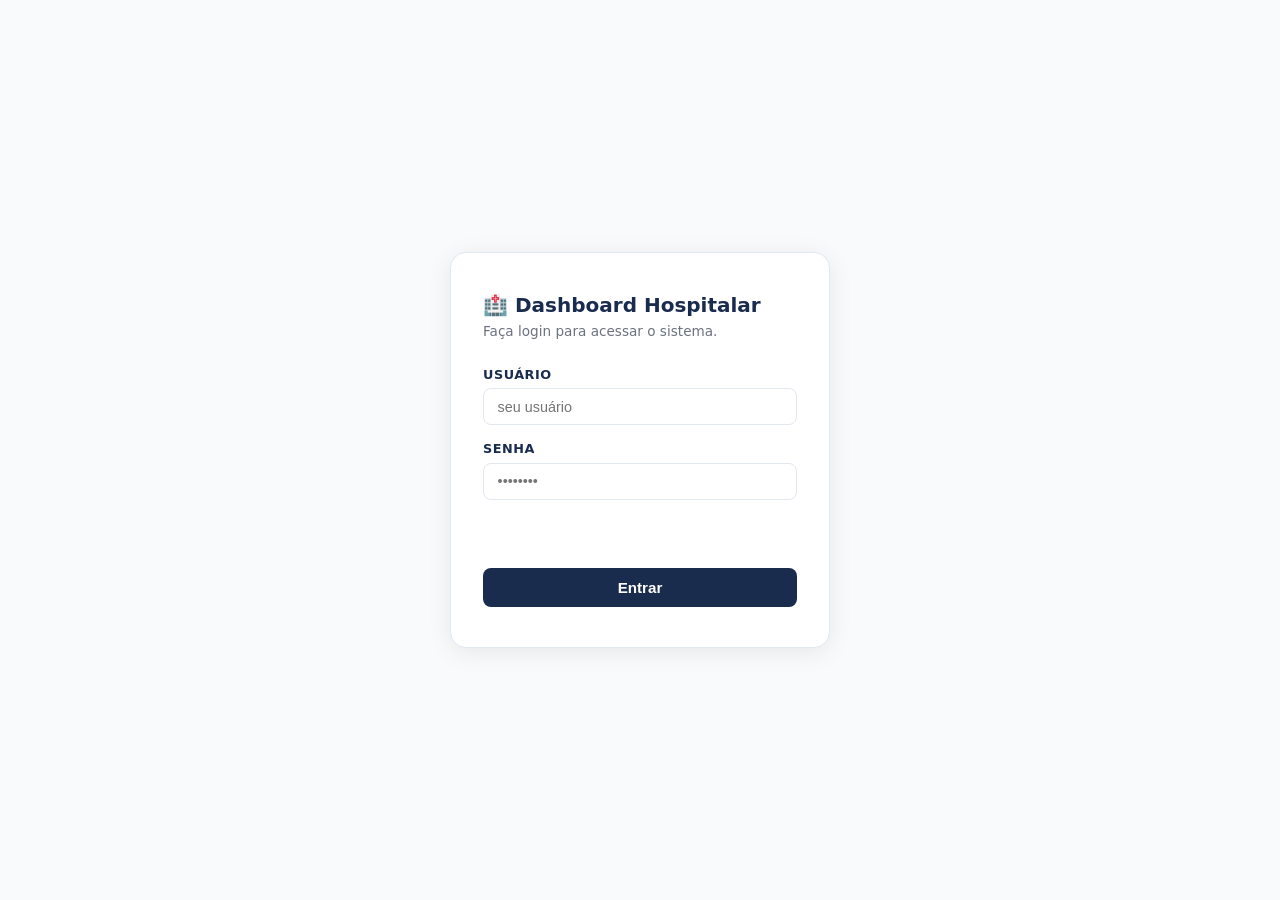
<file: dashboard/login.html>
<!DOCTYPE html>
<html lang="pt-BR">
<head>
  <meta charset="UTF-8" />
  <meta name="viewport" content="width=device-width, initial-scale=1.0" />
  <title>Login — Dashboard Hospitalar</title>
  <link rel="stylesheet" href="css/style.css" />
</head>
<body>

<div class="login-wrapper">
  <div class="login-card" role="main">
    <h1>🏥 <span>Dashboard Hospitalar</span></h1>
    <p id="login-desc">Faça login para acessar o sistema.</p>

    <form id="loginForm" novalidate aria-describedby="login-desc loginError">

      <div class="form-group">
        <label for="username">Usuário</label>
        <input
          type="text"
          id="username"
          name="username"
          placeholder="seu usuário"
          autocomplete="username"
          required
          aria-required="true"
          aria-describedby="loginError"
        />
      </div>

      <div class="form-group">
        <label for="password">Senha</label>
        <input
          type="password"
          id="password"
          name="password"
          placeholder="••••••••"
          autocomplete="current-password"
          required
          aria-required="true"
          aria-describedby="loginError"
        />
      </div>

      <p class="login-error" id="loginError" role="alert" aria-live="assertive" aria-atomic="true"></p>

      <button type="submit" class="btn-primary">Entrar</button>

    </form>
  </div>
</div>

<script src="js/login.js"></script>
</body>
</html>
</file>
<file: dashboard/css/style.css>
*, *::before, *::after { box-sizing: border-box; margin: 0; padding: 0; }

:root {
  --navy:    #1a2c4e;
  --green:   #2e7d32;
  --green-l: #e8f5e9;
  --amber:   #f59e0b;
  --red:     #dc2626;
  --gray:    #6b7280;
  --bg:      #f8fafc;
  --card:    #ffffff;
  --border:  #e2e8f0;
  --text:    #1e293b;
}

body {
  font-family: 'Segoe UI', system-ui, sans-serif;
  background: var(--bg);
  color: var(--text);
  min-height: 100vh;
}

/* ── LOGIN ── */
.login-wrapper {
  min-height: 100vh;
  display: flex;
  align-items: center;
  justify-content: center;
  background: var(--bg);
}

.login-card {
  background: var(--card);
  border: 1px solid var(--border);
  border-radius: 16px;
  padding: 2.5rem 2rem;
  width: 100%;
  max-width: 380px;
  box-shadow: 0 4px 24px rgba(0,0,0,.08);
}

.login-card h1 {
  font-size: 1.25rem;
  color: var(--navy);
  margin-bottom: .35rem;
}

.login-card p {
  font-size: .85rem;
  color: var(--gray);
  margin-bottom: 1.75rem;
}

.form-group {
  display: flex;
  flex-direction: column;
  gap: .4rem;
  margin-bottom: 1rem;
}

.form-group label {
  font-size: .8rem;
  font-weight: 600;
  color: var(--navy);
  letter-spacing: .04em;
  text-transform: uppercase;
}

.form-group input {
  border: 1px solid var(--border);
  border-radius: 8px;
  padding: .6rem .85rem;
  font-size: .9rem;
  color: var(--text);
  outline: none;
  transition: border-color .15s;
}

.form-group input:focus {
  border-color: var(--navy);
}

.login-error {
  font-size: .8rem;
  color: var(--red);
  margin-bottom: .75rem;
  min-height: 1rem;
}

.btn-primary {
  width: 100%;
  background: var(--navy);
  color: #fff;
  border: none;
  border-radius: 8px;
  padding: .7rem;
  font-size: .95rem;
  font-weight: 600;
  cursor: pointer;
  transition: background .15s;
  margin-top: .5rem;
}

.btn-primary:hover { background: #243d6a; }

/* ── HEADER ── */
header {
  background: var(--navy);
  color: #fff;
  padding: 0 2rem;
  display: flex;
  align-items: center;
  justify-content: space-between;
  height: 64px;
  box-shadow: 0 2px 8px rgba(0,0,0,.2);
}

.header-left { display: flex; flex-direction: column; gap: .1rem; }
header h1 { font-size: 1.15rem; font-weight: 600; letter-spacing: .02em; }
header span { font-size: .8rem; opacity: .65; }

.btn-logout {
  background: rgba(255,255,255,.12);
  color: #fff;
  border: 1px solid rgba(255,255,255,.25);
  border-radius: 8px;
  padding: .4rem .9rem;
  font-size: .8rem;
  font-weight: 600;
  cursor: pointer;
  transition: background .15s;
}
.btn-logout:hover { background: rgba(255,255,255,.22); }

/* ── LAYOUT ── */
main { max-width: 1200px; margin: 0 auto; padding: 2rem 1.5rem; }

/* ── KPI CARDS ── */
.kpis {
  display: grid;
  grid-template-columns: repeat(auto-fit, minmax(210px, 1fr));
  gap: 1.25rem;
  margin-bottom: 2rem;
}

.kpi {
  background: var(--card);
  border: 1px solid var(--border);
  border-radius: 12px;
  padding: 1.25rem 1.5rem;
  display: flex;
  flex-direction: column;
  gap: .35rem;
  box-shadow: 0 1px 4px rgba(0,0,0,.06);
  transition: transform .15s;
}
.kpi:hover { transform: translateY(-2px); }
.kpi-label { font-size: .75rem; font-weight: 600; text-transform: uppercase; letter-spacing: .06em; color: var(--gray); }
.kpi-value { font-size: 2rem; font-weight: 700; color: var(--navy); line-height: 1; }
.kpi-sub   { font-size: .78rem; color: var(--gray); }
.kpi.alert .kpi-value { color: var(--red); }
.kpi.ok    .kpi-value { color: var(--green); }

/* ── CHARTS GRID ── */
.charts {
  display: grid;
  grid-template-columns: 1fr 1fr;
  gap: 1.25rem;
  margin-bottom: 2rem;
}
@media (max-width: 700px) { .charts { grid-template-columns: 1fr; } }

.card {
  background: var(--card);
  border: 1px solid var(--border);
  border-radius: 12px;
  padding: 1.25rem 1.5rem;
  box-shadow: 0 1px 4px rgba(0,0,0,.06);
}

.card-title {
  font-size: .82rem;
  font-weight: 700;
  text-transform: uppercase;
  letter-spacing: .06em;
  color: var(--navy);
  margin-bottom: 1rem;
  padding-bottom: .5rem;
  border-bottom: 2px solid var(--green-l);
}

.card canvas { max-height: 230px; }

/* ── FILTERS ── */
.filters {
  display: flex;
  gap: .75rem;
  flex-wrap: wrap;
  margin-bottom: 1rem;
}

.filter-input,
.filter-select {
  border: 1px solid var(--border);
  border-radius: 8px;
  padding: .45rem .85rem;
  font-size: .85rem;
  color: var(--text);
  background: var(--bg);
  outline: none;
  transition: border-color .15s;
}

.filter-input { flex: 1; min-width: 180px; }
.filter-select { min-width: 160px; }

.filter-input:focus,
.filter-select:focus { border-color: var(--navy); }

.filter-count {
  font-size: .78rem;
  color: var(--gray);
  align-self: center;
  margin-left: auto;
}

/* ── TABLE ── */
.table-wrap { overflow-x: auto; }
table { width: 100%; border-collapse: collapse; font-size: .875rem; }
thead tr { background: var(--navy); color: #fff; }
thead th { padding: .65rem 1rem; text-align: left; font-weight: 600; font-size: .78rem; letter-spacing: .04em; }
tbody tr { border-bottom: 1px solid var(--border); transition: background .1s; cursor: pointer; }
tbody tr:hover { background: #f1f5f9; }
td { padding: .65rem 1rem; }

.product-name { color: var(--navy); font-weight: 600; }

.badge {
  display: inline-block;
  padding: .2rem .55rem;
  border-radius: 99px;
  font-size: .72rem;
  font-weight: 700;
  letter-spacing: .03em;
}
.badge-ok     { background: var(--green-l); color: var(--green); }
.badge-alert  { background: #fef3c7; color: #92400e; }
.badge-crit   { background: #fee2e2; color: var(--red); }

.empty-row td {
  text-align: center;
  color: var(--gray);
  padding: 2rem;
  font-size: .88rem;
}

/* ── TOOLBAR ── */
.toolbar {
  display: flex;
  justify-content: space-between;
  align-items: center;
  margin-bottom: 1rem;
}

.toolbar .card-title { margin: 0; border: none; padding: 0; }

.btn-export {
  background: var(--navy);
  color: #fff;
  border: none;
  border-radius: 8px;
  padding: .45rem 1rem;
  font-size: .8rem;
  font-weight: 600;
  cursor: pointer;
  transition: background .15s;
}
.btn-export:hover { background: #243d6a; }

/* ── MODAL ── */
.modal-overlay {
  display: none;
  position: fixed;
  inset: 0;
  background: rgba(0,0,0,.45);
  z-index: 100;
  align-items: center;
  justify-content: center;
}
.modal-overlay.open { display: flex; }

.modal {
  background: var(--card);
  border-radius: 16px;
  padding: 2rem;
  min-width: 320px;
  max-width: 90vw;
  box-shadow: 0 8px 32px rgba(0,0,0,.18);
  position: relative;
}

.modal h2 { font-size: 1.1rem; color: var(--navy); margin-bottom: 1rem; }

.modal-close {
  position: absolute;
  top: 1rem; right: 1rem;
  background: none; border: none;
  font-size: 1.3rem; cursor: pointer; color: var(--gray);
}

.modal-row {
  display: flex;
  justify-content: space-between;
  padding: .4rem 0;
  border-bottom: 1px solid var(--border);
  font-size: .88rem;
}
.modal-row:last-child { border: none; }
.modal-label { color: var(--gray); font-weight: 600; }

/* ── FOOTER ── */
footer {
  text-align: center;
  font-size: .75rem;
  color: var(--gray);
  padding: 2rem 0 1rem;
}
footer a { color: var(--gray); text-decoration: none; border-bottom: 1px dotted var(--gray); }
footer a:hover { color: var(--navy); }

/* ── API BANNER ── */
.api-banner {
  border-radius: 8px;
  padding: .5rem 1rem;
  font-size: .82rem;
  font-weight: 600;
  margin-bottom: 1.25rem;
}
.api-online  { background: var(--green-l); color: var(--green); }
.api-offline { background: #fef3c7; color: #92400e; }

/* ── SUBNAV ── */
.subnav {
  background: var(--card);
  border-bottom: 1px solid var(--border);
  padding: .6rem 2rem;
}
.subnav-link {
  font-size: .85rem;
  font-weight: 600;
  color: var(--navy);
  text-decoration: none;
}
.subnav-link:hover { text-decoration: underline; }

/* ── HEADER RIGHT ── */
.header-right {
  display: flex;
  align-items: center;
  gap: .85rem;
  font-size: .82rem;
  opacity: .9;
}

/* ── REPOSIÇÃO ── */
.reposicao-card { max-width: 600px; }

.reposicao-form {
  display: flex;
  flex-direction: column;
  gap: 1rem;
}

.full-width { width: 100%; }

.produto-info {
  background: var(--bg);
  border: 1px solid var(--border);
  border-radius: 10px;
  padding: .85rem 1rem;
  display: flex;
  flex-direction: column;
  gap: .35rem;
}

.info-row {
  display: flex;
  justify-content: space-between;
  font-size: .87rem;
}

.info-label { color: var(--gray); font-weight: 600; }

.form-error {
  font-size: .82rem;
  color: var(--red);
  min-height: 1rem;
}

/* ── MODAL ACTIONS ── */
.modal-actions { margin-top: 1rem; text-align: right; }

.btn-repor {
  display: inline-block;
  background: var(--green);
  color: #fff;
  text-decoration: none;
  border-radius: 8px;
  padding: .45rem 1rem;
  font-size: .82rem;
  font-weight: 600;
  transition: background .15s;
}
.btn-repor:hover { background: #1b5e20; }

/* ── TOAST ── */
.toast {
  position: fixed;
  bottom: 2rem;
  left: 50%;
  transform: translateX(-50%) translateY(20px);
  background: var(--navy);
  color: #fff;
  padding: .75rem 1.5rem;
  border-radius: 10px;
  font-size: .88rem;
  font-weight: 600;
  opacity: 0;
  pointer-events: none;
  transition: opacity .3s, transform .3s;
  z-index: 200;
  white-space: nowrap;
}
.toast.show { opacity: 1; transform: translateX(-50%) translateY(0); }
.toast.toast-ok   { background: var(--green); }
.toast.toast-erro { background: var(--red); }

/* ── Acessibilidade ─────────────────────────────────────────────────────────── */

/* Classe utilitária para esconder visualmente mas manter para leitores de tela */
.sr-only {
  position: absolute;
  width: 1px;
  height: 1px;
  padding: 0;
  margin: -1px;
  overflow: hidden;
  clip: rect(0,0,0,0);
  white-space: nowrap;
  border: 0;
}

/* Link de pular para o conteúdo */
.skip-link {
  position: absolute;
  top: -40px;
  left: 0;
  background: #1a2c4e;
  color: #fff;
  padding: 8px 16px;
  text-decoration: none;
  font-weight: 600;
  z-index: 9999;
  border-radius: 0 0 4px 0;
  transition: top 0.2s;
}
.skip-link:focus {
  top: 0;
}

/* Foco visível em todos os elementos interativos */
:focus-visible {
  outline: 3px solid #2e7d32;
  outline-offset: 3px;
  border-radius: 3px;
}

/* Linhas da tabela clicáveis acessíveis por teclado */
tbody tr[tabindex="0"]:focus-visible {
  outline: 3px solid #2e7d32;
  outline-offset: -2px;
}
</file>
